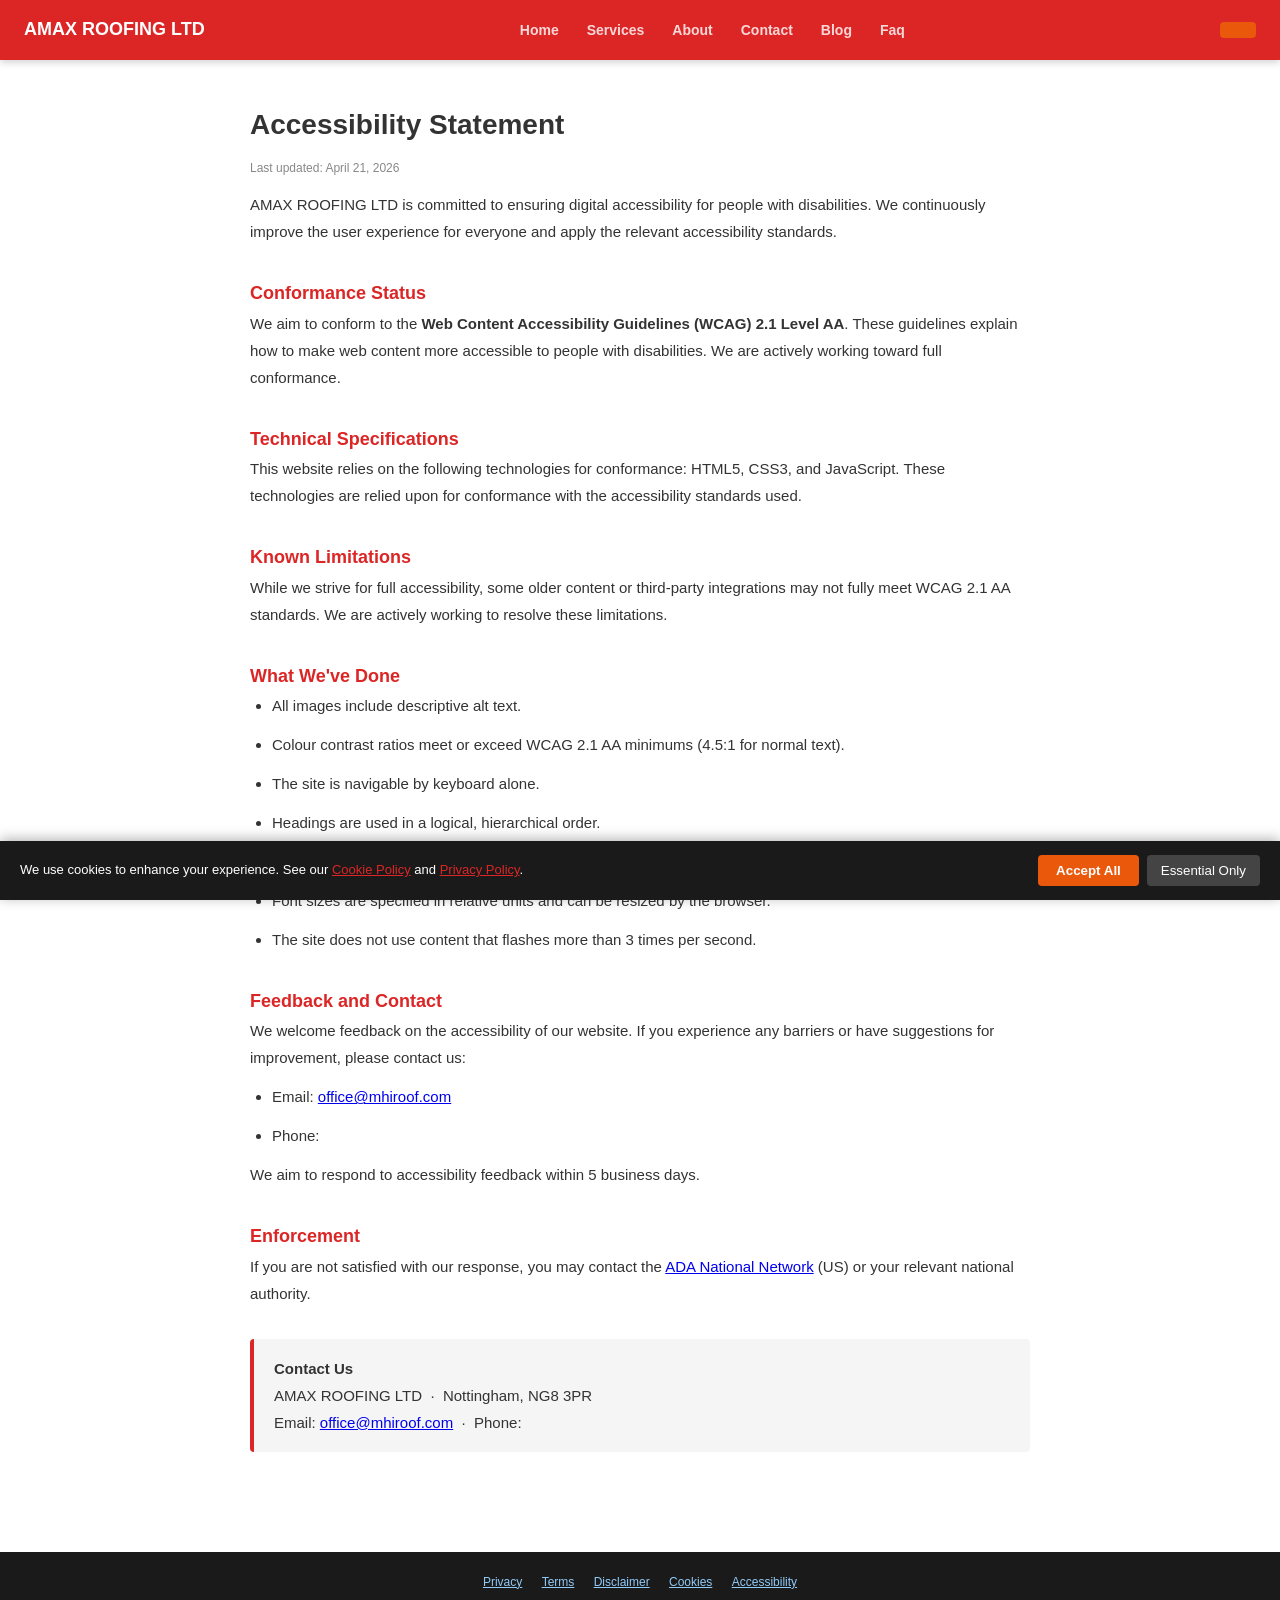
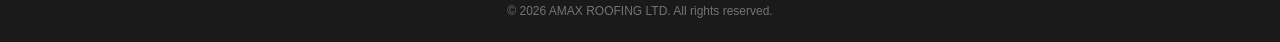
<file: accessibility.html>
<!DOCTYPE html>
<html lang="en">
<head>
<meta charset="UTF-8">
<meta name="viewport" content="width=device-width,initial-scale=1.0">
<title>Accessibility Statement | AMAX ROOFING LTD</title>
<meta name="description" content="Accessibility Statement for AMAX ROOFING LTD, Nottingham NG8 3PR. Last updated April 21, 2026.">
<meta name="robots" content="noindex,follow">
<link rel="canonical" href="/accessibility.html">
<link rel="stylesheet" href="style.css">
<script type="application/ld+json">{"@context": "https://schema.org", "@type": "WebPage", "name": "Accessibility Statement", "url": "/accessibility.html", "inLanguage": "en-US", "publisher": {"@type": "LocalBusiness", "name": "AMAX ROOFING LTD", "address": {"@type": "PostalAddress", "addressLocality": "Nottingham", "addressRegion": "NG8 3PR"}}}</script>
<meta http-equiv="X-Content-Type-Options" content="nosniff">
<meta http-equiv="X-Frame-Options" content="DENY">
<style>
  .legal-wrap{max-width:820px;margin:40px auto;padding:0 20px 60px;font-size:15px;line-height:1.8;color:#333;}
  .legal-wrap h1{font-size:28px;margin-bottom:8px;}
  .legal-wrap h2{font-size:18px;margin-top:32px;color:#dc2626;}
  .legal-wrap p,.legal-wrap li{margin-bottom:12px;}
  .legal-wrap ul{padding-left:22px;}
  .legal-updated{color:#888;font-size:12px;margin-bottom:32px;}
  .legal-contact{background:#f5f5f5;border-left:4px solid #dc2626;padding:16px 20px;border-radius:4px;margin-top:32px;}
</style>
</head>
<body>
<nav style="background:#dc2626;padding:14px 24px;display:flex;justify-content:space-between;align-items:center;position:sticky;top:0;z-index:100;box-shadow:0 2px 8px rgba(0,0,0,.2);">
  <a href="index.html" style="color:white;font-weight:900;font-size:18px;text-decoration:none;">AMAX ROOFING LTD</a>
  <div><a href="index.html" class="nav-link">Home</a><a href="services.html" class="nav-link">Services</a><a href="about.html" class="nav-link">About</a><a href="contact.html" class="nav-link">Contact</a><a href="blog.html" class="nav-link">Blog</a><a href="faq.html" class="nav-link">Faq</a></div>
  <a href="tel:" style="background:#ea580c;color:white;padding:8px 18px;border-radius:4px;text-decoration:none;font-weight:700;"></a>
</nav>
<div class="legal-wrap">

<h1>Accessibility Statement</h1>
<p class="legal-updated">Last updated: April 21, 2026</p>

<p>AMAX ROOFING LTD is committed to ensuring digital accessibility for people with disabilities. We continuously improve the user experience for everyone and apply the relevant accessibility standards.</p>

<h2>Conformance Status</h2>
<p>We aim to conform to the <strong>Web Content Accessibility Guidelines (WCAG) 2.1 Level AA</strong>. These guidelines explain how to make web content more accessible to people with disabilities. We are actively working toward full conformance.</p>

<h2>Technical Specifications</h2>
<p>This website relies on the following technologies for conformance: HTML5, CSS3, and JavaScript. These technologies are relied upon for conformance with the accessibility standards used.</p>

<h2>Known Limitations</h2>
<p>While we strive for full accessibility, some older content or third-party integrations may not fully meet WCAG 2.1 AA standards. We are actively working to resolve these limitations.</p>

<h2>What We've Done</h2>
<ul>
  <li>All images include descriptive alt text.</li>
  <li>Colour contrast ratios meet or exceed WCAG 2.1 AA minimums (4.5:1 for normal text).</li>
  <li>The site is navigable by keyboard alone.</li>
  <li>Headings are used in a logical, hierarchical order.</li>
  <li>Forms include descriptive labels and error messages.</li>
  <li>Font sizes are specified in relative units and can be resized by the browser.</li>
  <li>The site does not use content that flashes more than 3 times per second.</li>
</ul>

<h2>Feedback and Contact</h2>
<p>We welcome feedback on the accessibility of our website. If you experience any barriers or have suggestions for improvement, please contact us:</p>
<ul>
  <li>Email: <a href="mailto:office@mhiroof.com">office@mhiroof.com</a></li>
  <li>Phone: <a href="tel:"></a></li>
</ul>
<p>We aim to respond to accessibility feedback within 5 business days.</p>

<h2>Enforcement</h2>
<p>If you are not satisfied with our response, you may contact the <a href="https://www.ada.gov" target="_blank" rel="noopener">ADA National Network</a> (US) or your relevant national authority.</p>
<div class="legal-contact">
  <strong>Contact Us</strong><br>
  AMAX ROOFING LTD &nbsp;·&nbsp; Nottingham, NG8 3PR<br>
  Email: <a href="mailto:office@mhiroof.com">office@mhiroof.com</a> &nbsp;·&nbsp; Phone: <a href="tel:"></a>
</div>
</div>
<footer style="background:#1a1a1a;color:#ccc;padding:20px 24px;text-align:center;font-size:12px;">
  <div><a href="privacy-policy.html" style="color:#90CAF9;margin:0 8px;">Privacy</a>
  <a href="terms.html" style="color:#90CAF9;margin:0 8px;">Terms</a>
  <a href="disclaimer.html" style="color:#90CAF9;margin:0 8px;">Disclaimer</a>
  <a href="cookies.html" style="color:#90CAF9;margin:0 8px;">Cookies</a>
  <a href="accessibility.html" style="color:#90CAF9;margin:0 8px;">Accessibility</a>
  </div>
  <div style="margin-top:8px;opacity:.5;">&copy; 2026 AMAX ROOFING LTD. All rights reserved.</div>
</footer>
<script src="cookie-consent.js" defer></script>
</body></html>
</file>
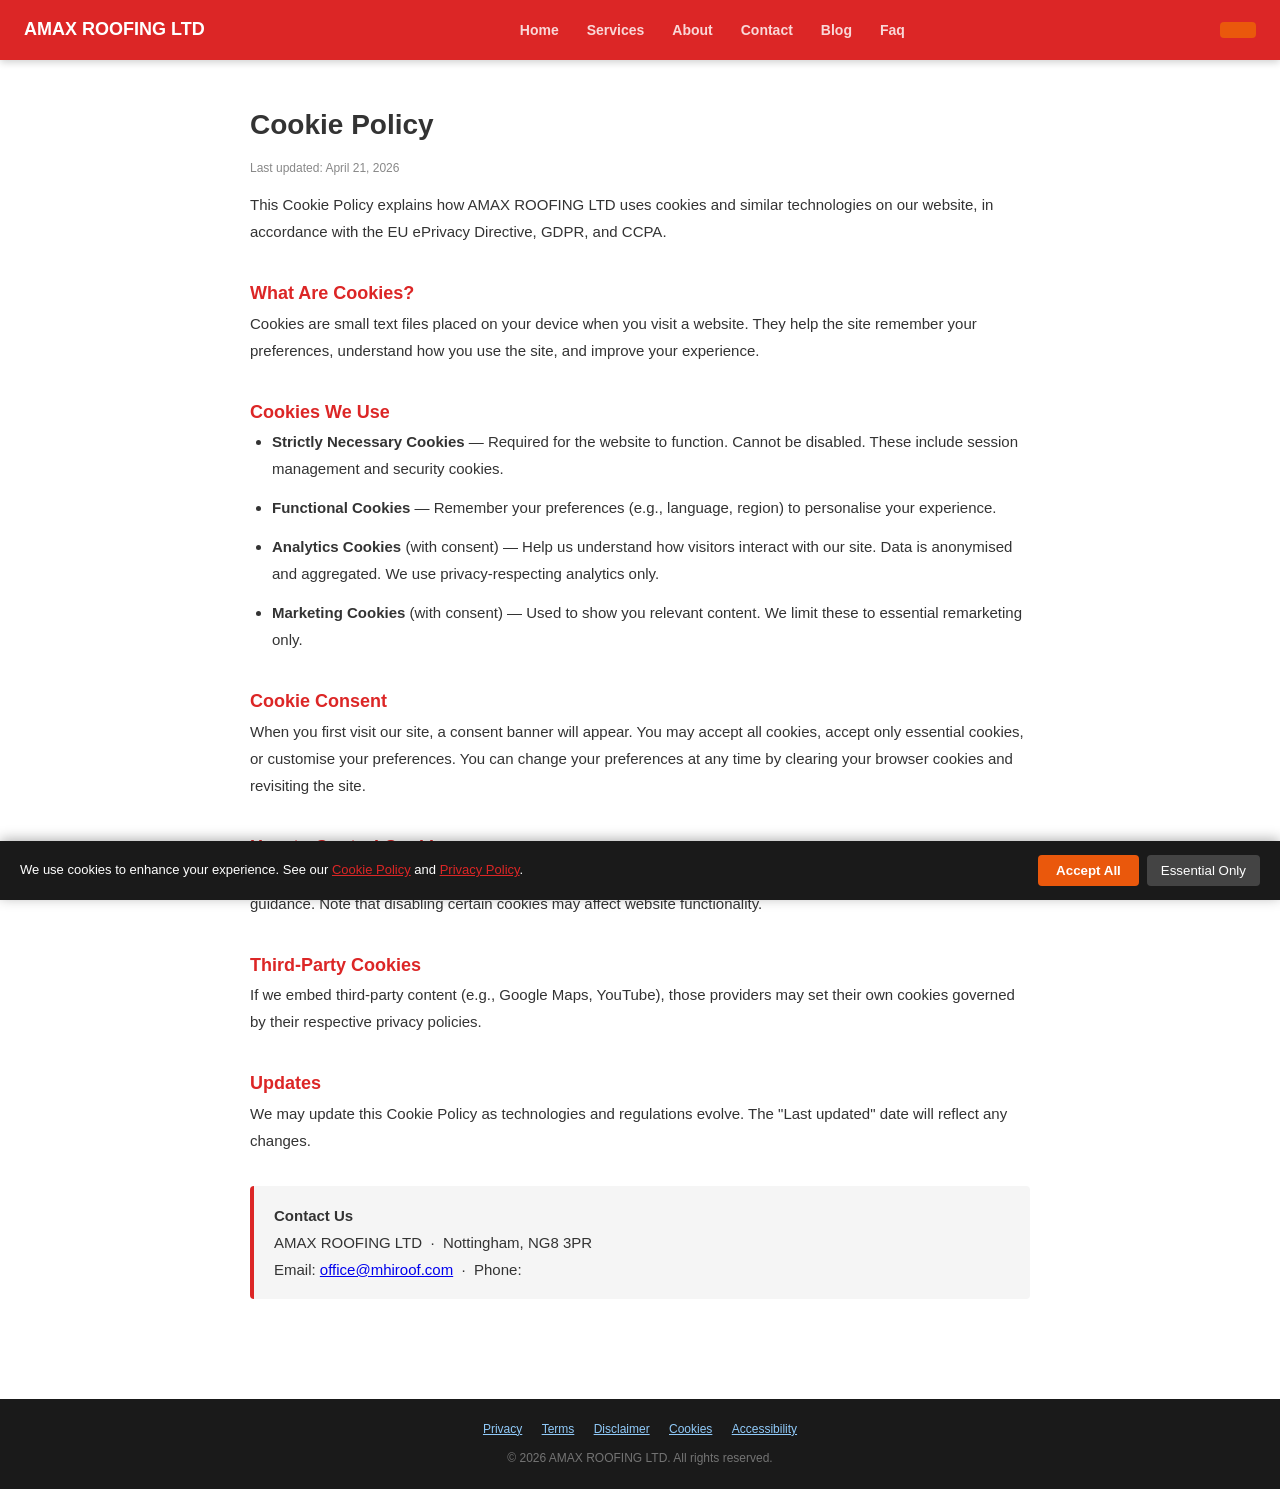
<file: cookies.html>
<!DOCTYPE html>
<html lang="en">
<head>
<meta charset="UTF-8">
<meta name="viewport" content="width=device-width,initial-scale=1.0">
<title>Cookie Policy | AMAX ROOFING LTD</title>
<meta name="description" content="Cookie Policy for AMAX ROOFING LTD, Nottingham NG8 3PR. Last updated April 21, 2026.">
<meta name="robots" content="noindex,follow">
<link rel="canonical" href="/cookies.html">
<link rel="stylesheet" href="style.css">
<script type="application/ld+json">{"@context": "https://schema.org", "@type": "WebPage", "name": "Cookie Policy", "url": "/cookies.html", "inLanguage": "en-US", "publisher": {"@type": "LocalBusiness", "name": "AMAX ROOFING LTD", "address": {"@type": "PostalAddress", "addressLocality": "Nottingham", "addressRegion": "NG8 3PR"}}}</script>
<meta http-equiv="X-Content-Type-Options" content="nosniff">
<meta http-equiv="X-Frame-Options" content="DENY">
<style>
  .legal-wrap{max-width:820px;margin:40px auto;padding:0 20px 60px;font-size:15px;line-height:1.8;color:#333;}
  .legal-wrap h1{font-size:28px;margin-bottom:8px;}
  .legal-wrap h2{font-size:18px;margin-top:32px;color:#dc2626;}
  .legal-wrap p,.legal-wrap li{margin-bottom:12px;}
  .legal-wrap ul{padding-left:22px;}
  .legal-updated{color:#888;font-size:12px;margin-bottom:32px;}
  .legal-contact{background:#f5f5f5;border-left:4px solid #dc2626;padding:16px 20px;border-radius:4px;margin-top:32px;}
</style>
</head>
<body>
<nav style="background:#dc2626;padding:14px 24px;display:flex;justify-content:space-between;align-items:center;position:sticky;top:0;z-index:100;box-shadow:0 2px 8px rgba(0,0,0,.2);">
  <a href="index.html" style="color:white;font-weight:900;font-size:18px;text-decoration:none;">AMAX ROOFING LTD</a>
  <div><a href="index.html" class="nav-link">Home</a><a href="services.html" class="nav-link">Services</a><a href="about.html" class="nav-link">About</a><a href="contact.html" class="nav-link">Contact</a><a href="blog.html" class="nav-link">Blog</a><a href="faq.html" class="nav-link">Faq</a></div>
  <a href="tel:" style="background:#ea580c;color:white;padding:8px 18px;border-radius:4px;text-decoration:none;font-weight:700;"></a>
</nav>
<div class="legal-wrap">

<h1>Cookie Policy</h1>
<p class="legal-updated">Last updated: April 21, 2026</p>

<p>This Cookie Policy explains how AMAX ROOFING LTD uses cookies and similar technologies on our website, in accordance with the EU ePrivacy Directive, GDPR, and CCPA.</p>

<h2>What Are Cookies?</h2>
<p>Cookies are small text files placed on your device when you visit a website. They help the site remember your preferences, understand how you use the site, and improve your experience.</p>

<h2>Cookies We Use</h2>
<ul>
  <li><strong>Strictly Necessary Cookies</strong> — Required for the website to function. Cannot be disabled. These include session management and security cookies.</li>
  <li><strong>Functional Cookies</strong> — Remember your preferences (e.g., language, region) to personalise your experience.</li>
  <li><strong>Analytics Cookies</strong> (with consent) — Help us understand how visitors interact with our site. Data is anonymised and aggregated. We use privacy-respecting analytics only.</li>
  <li><strong>Marketing Cookies</strong> (with consent) — Used to show you relevant content. We limit these to essential remarketing only.</li>
</ul>

<h2>Cookie Consent</h2>
<p>When you first visit our site, a consent banner will appear. You may accept all cookies, accept only essential cookies, or customise your preferences. You can change your preferences at any time by clearing your browser cookies and revisiting the site.</p>

<h2>How to Control Cookies</h2>
<p>Most browsers allow you to control cookies through their settings. Visit <a href="https://www.aboutcookies.org" target="_blank" rel="noopener">aboutcookies.org</a> for browser-specific guidance. Note that disabling certain cookies may affect website functionality.</p>

<h2>Third-Party Cookies</h2>
<p>If we embed third-party content (e.g., Google Maps, YouTube), those providers may set their own cookies governed by their respective privacy policies.</p>

<h2>Updates</h2>
<p>We may update this Cookie Policy as technologies and regulations evolve. The "Last updated" date will reflect any changes.</p>
<div class="legal-contact">
  <strong>Contact Us</strong><br>
  AMAX ROOFING LTD &nbsp;·&nbsp; Nottingham, NG8 3PR<br>
  Email: <a href="mailto:office@mhiroof.com">office@mhiroof.com</a> &nbsp;·&nbsp; Phone: <a href="tel:"></a>
</div>
</div>
<footer style="background:#1a1a1a;color:#ccc;padding:20px 24px;text-align:center;font-size:12px;">
  <div><a href="privacy-policy.html" style="color:#90CAF9;margin:0 8px;">Privacy</a>
  <a href="terms.html" style="color:#90CAF9;margin:0 8px;">Terms</a>
  <a href="disclaimer.html" style="color:#90CAF9;margin:0 8px;">Disclaimer</a>
  <a href="cookies.html" style="color:#90CAF9;margin:0 8px;">Cookies</a>
  <a href="accessibility.html" style="color:#90CAF9;margin:0 8px;">Accessibility</a>
  </div>
  <div style="margin-top:8px;opacity:.5;">&copy; 2026 AMAX ROOFING LTD. All rights reserved.</div>
</footer>
<script src="cookie-consent.js" defer></script>
</body></html>
</file>
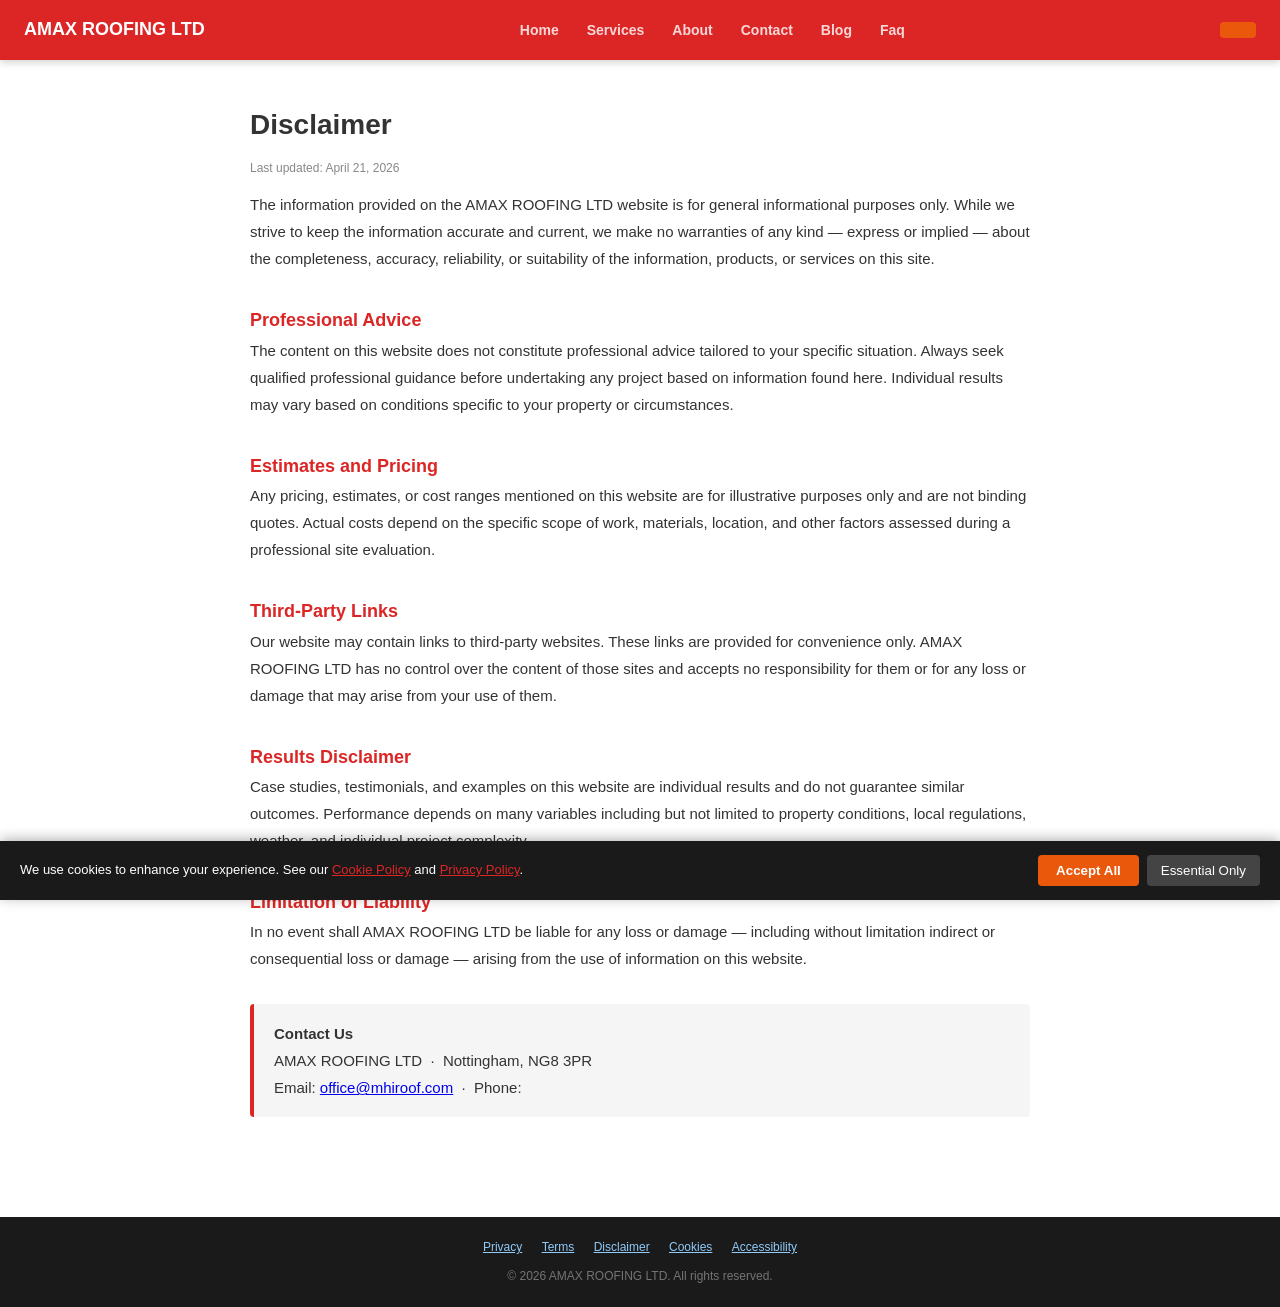
<file: disclaimer.html>
<!DOCTYPE html>
<html lang="en">
<head>
<meta charset="UTF-8">
<meta name="viewport" content="width=device-width,initial-scale=1.0">
<title>Disclaimer | AMAX ROOFING LTD</title>
<meta name="description" content="Disclaimer for AMAX ROOFING LTD, Nottingham NG8 3PR. Last updated April 21, 2026.">
<meta name="robots" content="noindex,follow">
<link rel="canonical" href="/disclaimer.html">
<link rel="stylesheet" href="style.css">
<script type="application/ld+json">{"@context": "https://schema.org", "@type": "WebPage", "name": "Disclaimer", "url": "/disclaimer.html", "inLanguage": "en-US", "publisher": {"@type": "LocalBusiness", "name": "AMAX ROOFING LTD", "address": {"@type": "PostalAddress", "addressLocality": "Nottingham", "addressRegion": "NG8 3PR"}}}</script>
<meta http-equiv="X-Content-Type-Options" content="nosniff">
<meta http-equiv="X-Frame-Options" content="DENY">
<style>
  .legal-wrap{max-width:820px;margin:40px auto;padding:0 20px 60px;font-size:15px;line-height:1.8;color:#333;}
  .legal-wrap h1{font-size:28px;margin-bottom:8px;}
  .legal-wrap h2{font-size:18px;margin-top:32px;color:#dc2626;}
  .legal-wrap p,.legal-wrap li{margin-bottom:12px;}
  .legal-wrap ul{padding-left:22px;}
  .legal-updated{color:#888;font-size:12px;margin-bottom:32px;}
  .legal-contact{background:#f5f5f5;border-left:4px solid #dc2626;padding:16px 20px;border-radius:4px;margin-top:32px;}
</style>
</head>
<body>
<nav style="background:#dc2626;padding:14px 24px;display:flex;justify-content:space-between;align-items:center;position:sticky;top:0;z-index:100;box-shadow:0 2px 8px rgba(0,0,0,.2);">
  <a href="index.html" style="color:white;font-weight:900;font-size:18px;text-decoration:none;">AMAX ROOFING LTD</a>
  <div><a href="index.html" class="nav-link">Home</a><a href="services.html" class="nav-link">Services</a><a href="about.html" class="nav-link">About</a><a href="contact.html" class="nav-link">Contact</a><a href="blog.html" class="nav-link">Blog</a><a href="faq.html" class="nav-link">Faq</a></div>
  <a href="tel:" style="background:#ea580c;color:white;padding:8px 18px;border-radius:4px;text-decoration:none;font-weight:700;"></a>
</nav>
<div class="legal-wrap">

<h1>Disclaimer</h1>
<p class="legal-updated">Last updated: April 21, 2026</p>

<p>The information provided on the AMAX ROOFING LTD website is for general informational purposes only. While we strive to keep the information accurate and current, we make no warranties of any kind — express or implied — about the completeness, accuracy, reliability, or suitability of the information, products, or services on this site.</p>

<h2>Professional Advice</h2>
<p>The content on this website does not constitute professional advice tailored to your specific situation. Always seek qualified professional guidance before undertaking any project based on information found here. Individual results may vary based on conditions specific to your property or circumstances.</p>

<h2>Estimates and Pricing</h2>
<p>Any pricing, estimates, or cost ranges mentioned on this website are for illustrative purposes only and are not binding quotes. Actual costs depend on the specific scope of work, materials, location, and other factors assessed during a professional site evaluation.</p>

<h2>Third-Party Links</h2>
<p>Our website may contain links to third-party websites. These links are provided for convenience only. AMAX ROOFING LTD has no control over the content of those sites and accepts no responsibility for them or for any loss or damage that may arise from your use of them.</p>

<h2>Results Disclaimer</h2>
<p>Case studies, testimonials, and examples on this website are individual results and do not guarantee similar outcomes. Performance depends on many variables including but not limited to property conditions, local regulations, weather, and individual project complexity.</p>

<h2>Limitation of Liability</h2>
<p>In no event shall AMAX ROOFING LTD be liable for any loss or damage — including without limitation indirect or consequential loss or damage — arising from the use of information on this website.</p>
<div class="legal-contact">
  <strong>Contact Us</strong><br>
  AMAX ROOFING LTD &nbsp;·&nbsp; Nottingham, NG8 3PR<br>
  Email: <a href="mailto:office@mhiroof.com">office@mhiroof.com</a> &nbsp;·&nbsp; Phone: <a href="tel:"></a>
</div>
</div>
<footer style="background:#1a1a1a;color:#ccc;padding:20px 24px;text-align:center;font-size:12px;">
  <div><a href="privacy-policy.html" style="color:#90CAF9;margin:0 8px;">Privacy</a>
  <a href="terms.html" style="color:#90CAF9;margin:0 8px;">Terms</a>
  <a href="disclaimer.html" style="color:#90CAF9;margin:0 8px;">Disclaimer</a>
  <a href="cookies.html" style="color:#90CAF9;margin:0 8px;">Cookies</a>
  <a href="accessibility.html" style="color:#90CAF9;margin:0 8px;">Accessibility</a>
  </div>
  <div style="margin-top:8px;opacity:.5;">&copy; 2026 AMAX ROOFING LTD. All rights reserved.</div>
</footer>
<script src="cookie-consent.js" defer></script>
</body></html>
</file>
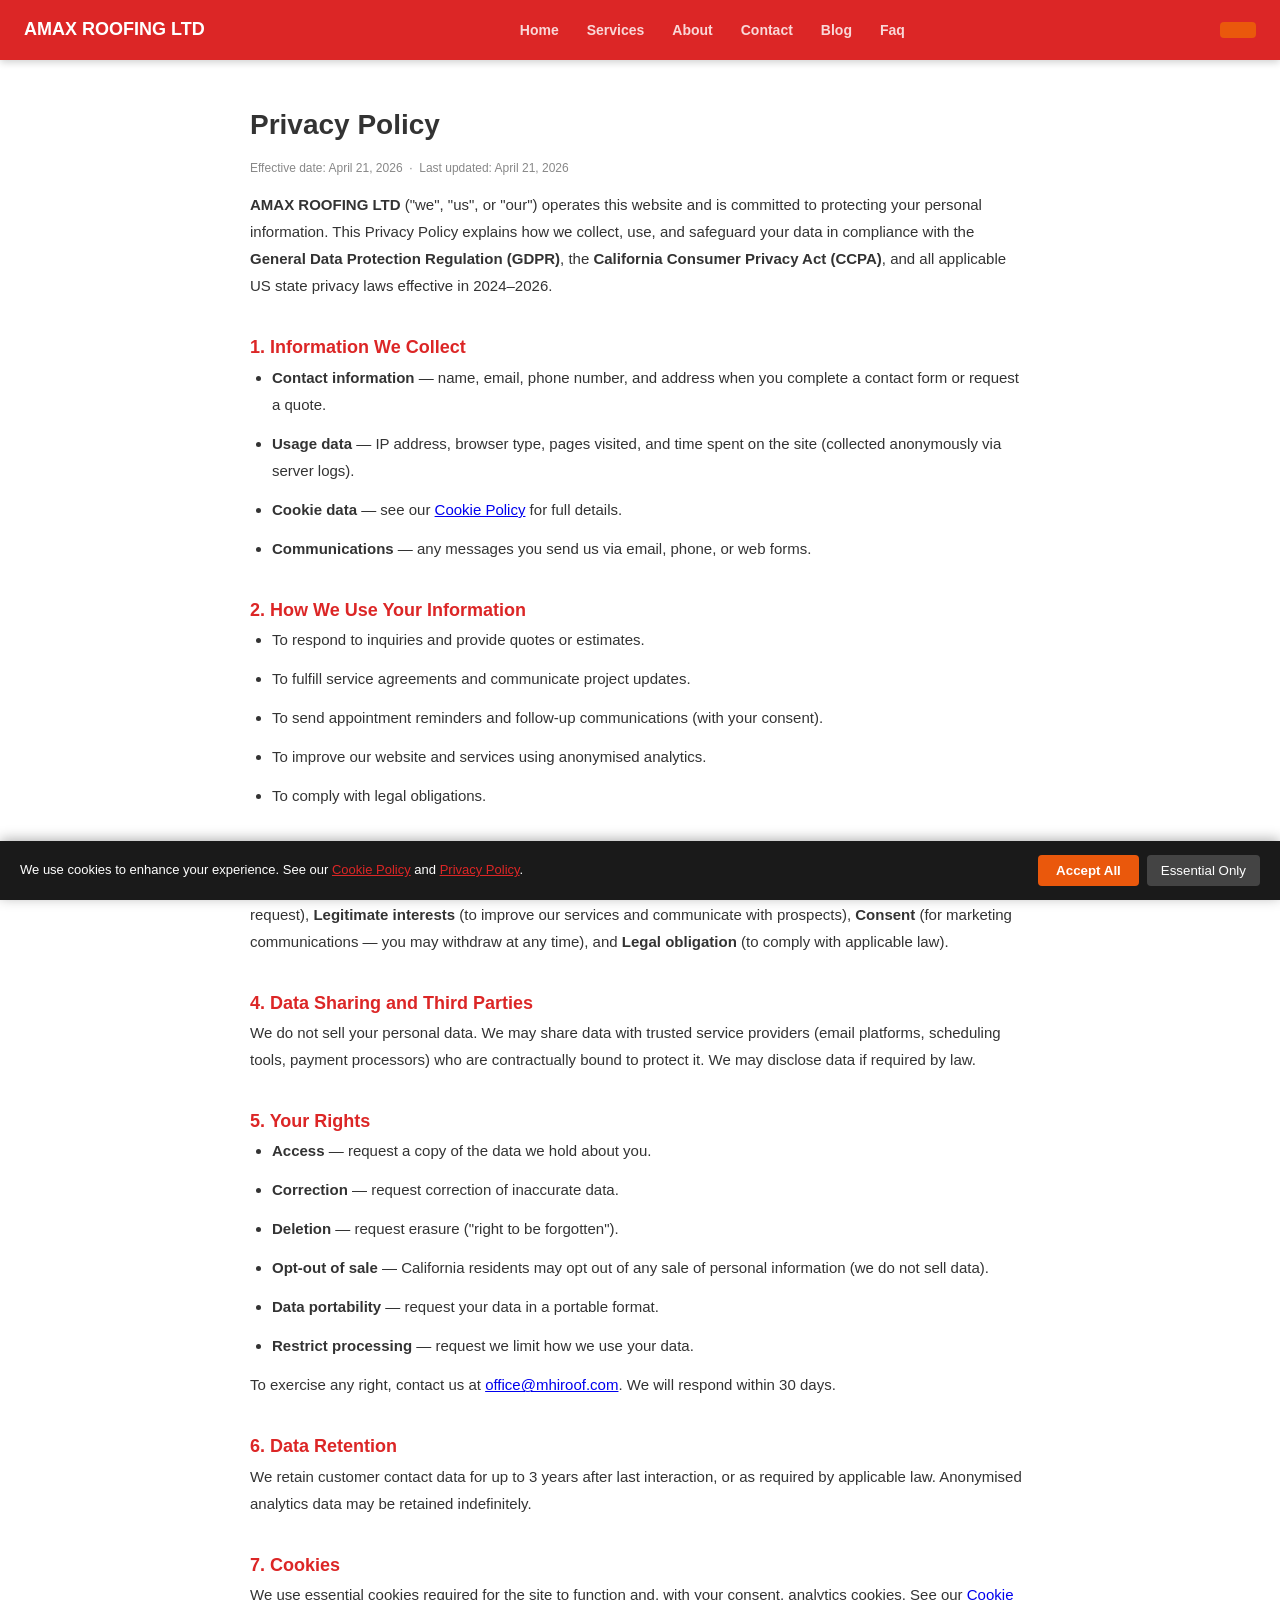
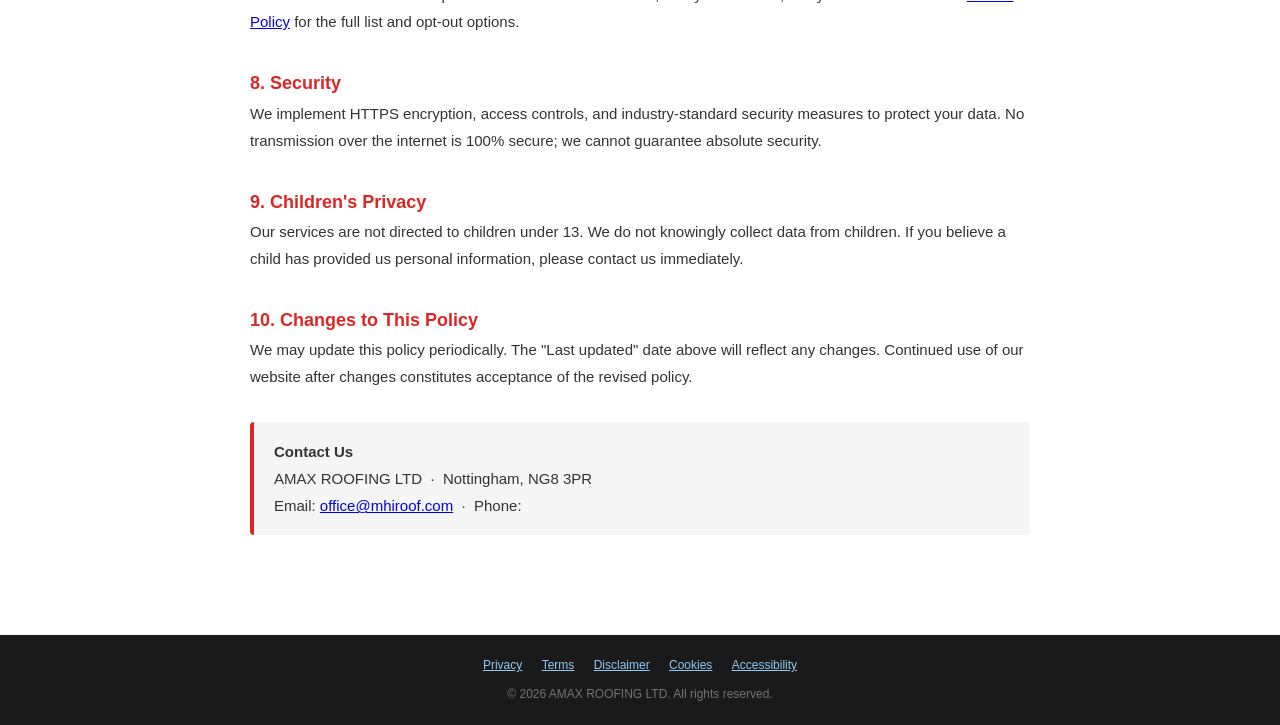
<file: privacy-policy.html>
<!DOCTYPE html>
<html lang="en">
<head>
<meta charset="UTF-8">
<meta name="viewport" content="width=device-width,initial-scale=1.0">
<title>Privacy Policy | AMAX ROOFING LTD</title>
<meta name="description" content="Privacy Policy for AMAX ROOFING LTD, Nottingham NG8 3PR. Last updated April 21, 2026.">
<meta name="robots" content="noindex,follow">
<link rel="canonical" href="/privacy-policy.html">
<link rel="stylesheet" href="style.css">
<script type="application/ld+json">{"@context": "https://schema.org", "@type": "WebPage", "name": "Privacy Policy", "url": "/privacy-policy.html", "inLanguage": "en-US", "publisher": {"@type": "LocalBusiness", "name": "AMAX ROOFING LTD", "address": {"@type": "PostalAddress", "addressLocality": "Nottingham", "addressRegion": "NG8 3PR"}}}</script>
<meta http-equiv="X-Content-Type-Options" content="nosniff">
<meta http-equiv="X-Frame-Options" content="DENY">
<style>
  .legal-wrap{max-width:820px;margin:40px auto;padding:0 20px 60px;font-size:15px;line-height:1.8;color:#333;}
  .legal-wrap h1{font-size:28px;margin-bottom:8px;}
  .legal-wrap h2{font-size:18px;margin-top:32px;color:#dc2626;}
  .legal-wrap p,.legal-wrap li{margin-bottom:12px;}
  .legal-wrap ul{padding-left:22px;}
  .legal-updated{color:#888;font-size:12px;margin-bottom:32px;}
  .legal-contact{background:#f5f5f5;border-left:4px solid #dc2626;padding:16px 20px;border-radius:4px;margin-top:32px;}
</style>
</head>
<body>
<nav style="background:#dc2626;padding:14px 24px;display:flex;justify-content:space-between;align-items:center;position:sticky;top:0;z-index:100;box-shadow:0 2px 8px rgba(0,0,0,.2);">
  <a href="index.html" style="color:white;font-weight:900;font-size:18px;text-decoration:none;">AMAX ROOFING LTD</a>
  <div><a href="index.html" class="nav-link">Home</a><a href="services.html" class="nav-link">Services</a><a href="about.html" class="nav-link">About</a><a href="contact.html" class="nav-link">Contact</a><a href="blog.html" class="nav-link">Blog</a><a href="faq.html" class="nav-link">Faq</a></div>
  <a href="tel:" style="background:#ea580c;color:white;padding:8px 18px;border-radius:4px;text-decoration:none;font-weight:700;"></a>
</nav>
<div class="legal-wrap">

<h1>Privacy Policy</h1>
<p class="legal-updated">Effective date: April 21, 2026 &nbsp;·&nbsp; Last updated: April 21, 2026</p>

<p><strong>AMAX ROOFING LTD</strong> ("we", "us", or "our") operates this website and is committed to protecting your personal information. This Privacy Policy explains how we collect, use, and safeguard your data in compliance with the <strong>General Data Protection Regulation (GDPR)</strong>, the <strong>California Consumer Privacy Act (CCPA)</strong>, and all applicable US state privacy laws effective in 2024–2026.</p>

<h2>1. Information We Collect</h2>
<ul>
  <li><strong>Contact information</strong> — name, email, phone number, and address when you complete a contact form or request a quote.</li>
  <li><strong>Usage data</strong> — IP address, browser type, pages visited, and time spent on the site (collected anonymously via server logs).</li>
  <li><strong>Cookie data</strong> — see our <a href="cookies.html">Cookie Policy</a> for full details.</li>
  <li><strong>Communications</strong> — any messages you send us via email, phone, or web forms.</li>
</ul>

<h2>2. How We Use Your Information</h2>
<ul>
  <li>To respond to inquiries and provide quotes or estimates.</li>
  <li>To fulfill service agreements and communicate project updates.</li>
  <li>To send appointment reminders and follow-up communications (with your consent).</li>
  <li>To improve our website and services using anonymised analytics.</li>
  <li>To comply with legal obligations.</li>
</ul>

<h2>3. Legal Basis for Processing (GDPR)</h2>
<p>We process your personal data under the following lawful bases: <strong>Contractual necessity</strong> (to provide services you request), <strong>Legitimate interests</strong> (to improve our services and communicate with prospects), <strong>Consent</strong> (for marketing communications — you may withdraw at any time), and <strong>Legal obligation</strong> (to comply with applicable law).</p>

<h2>4. Data Sharing and Third Parties</h2>
<p>We do not sell your personal data. We may share data with trusted service providers (email platforms, scheduling tools, payment processors) who are contractually bound to protect it. We may disclose data if required by law.</p>

<h2>5. Your Rights</h2>
<ul>
  <li><strong>Access</strong> — request a copy of the data we hold about you.</li>
  <li><strong>Correction</strong> — request correction of inaccurate data.</li>
  <li><strong>Deletion</strong> — request erasure ("right to be forgotten").</li>
  <li><strong>Opt-out of sale</strong> — California residents may opt out of any sale of personal information (we do not sell data).</li>
  <li><strong>Data portability</strong> — request your data in a portable format.</li>
  <li><strong>Restrict processing</strong> — request we limit how we use your data.</li>
</ul>
<p>To exercise any right, contact us at <a href="mailto:office@mhiroof.com">office@mhiroof.com</a>. We will respond within 30 days.</p>

<h2>6. Data Retention</h2>
<p>We retain customer contact data for up to 3 years after last interaction, or as required by applicable law. Anonymised analytics data may be retained indefinitely.</p>

<h2>7. Cookies</h2>
<p>We use essential cookies required for the site to function and, with your consent, analytics cookies. See our <a href="cookies.html">Cookie Policy</a> for the full list and opt-out options.</p>

<h2>8. Security</h2>
<p>We implement HTTPS encryption, access controls, and industry-standard security measures to protect your data. No transmission over the internet is 100% secure; we cannot guarantee absolute security.</p>

<h2>9. Children's Privacy</h2>
<p>Our services are not directed to children under 13. We do not knowingly collect data from children. If you believe a child has provided us personal information, please contact us immediately.</p>

<h2>10. Changes to This Policy</h2>
<p>We may update this policy periodically. The "Last updated" date above will reflect any changes. Continued use of our website after changes constitutes acceptance of the revised policy.</p>
<div class="legal-contact">
  <strong>Contact Us</strong><br>
  AMAX ROOFING LTD &nbsp;·&nbsp; Nottingham, NG8 3PR<br>
  Email: <a href="mailto:office@mhiroof.com">office@mhiroof.com</a> &nbsp;·&nbsp; Phone: <a href="tel:"></a>
</div>
</div>
<footer style="background:#1a1a1a;color:#ccc;padding:20px 24px;text-align:center;font-size:12px;">
  <div><a href="privacy-policy.html" style="color:#90CAF9;margin:0 8px;">Privacy</a>
  <a href="terms.html" style="color:#90CAF9;margin:0 8px;">Terms</a>
  <a href="disclaimer.html" style="color:#90CAF9;margin:0 8px;">Disclaimer</a>
  <a href="cookies.html" style="color:#90CAF9;margin:0 8px;">Cookies</a>
  <a href="accessibility.html" style="color:#90CAF9;margin:0 8px;">Accessibility</a>
  </div>
  <div style="margin-top:8px;opacity:.5;">&copy; 2026 AMAX ROOFING LTD. All rights reserved.</div>
</footer>
<script src="cookie-consent.js" defer></script>
</body></html>
</file>
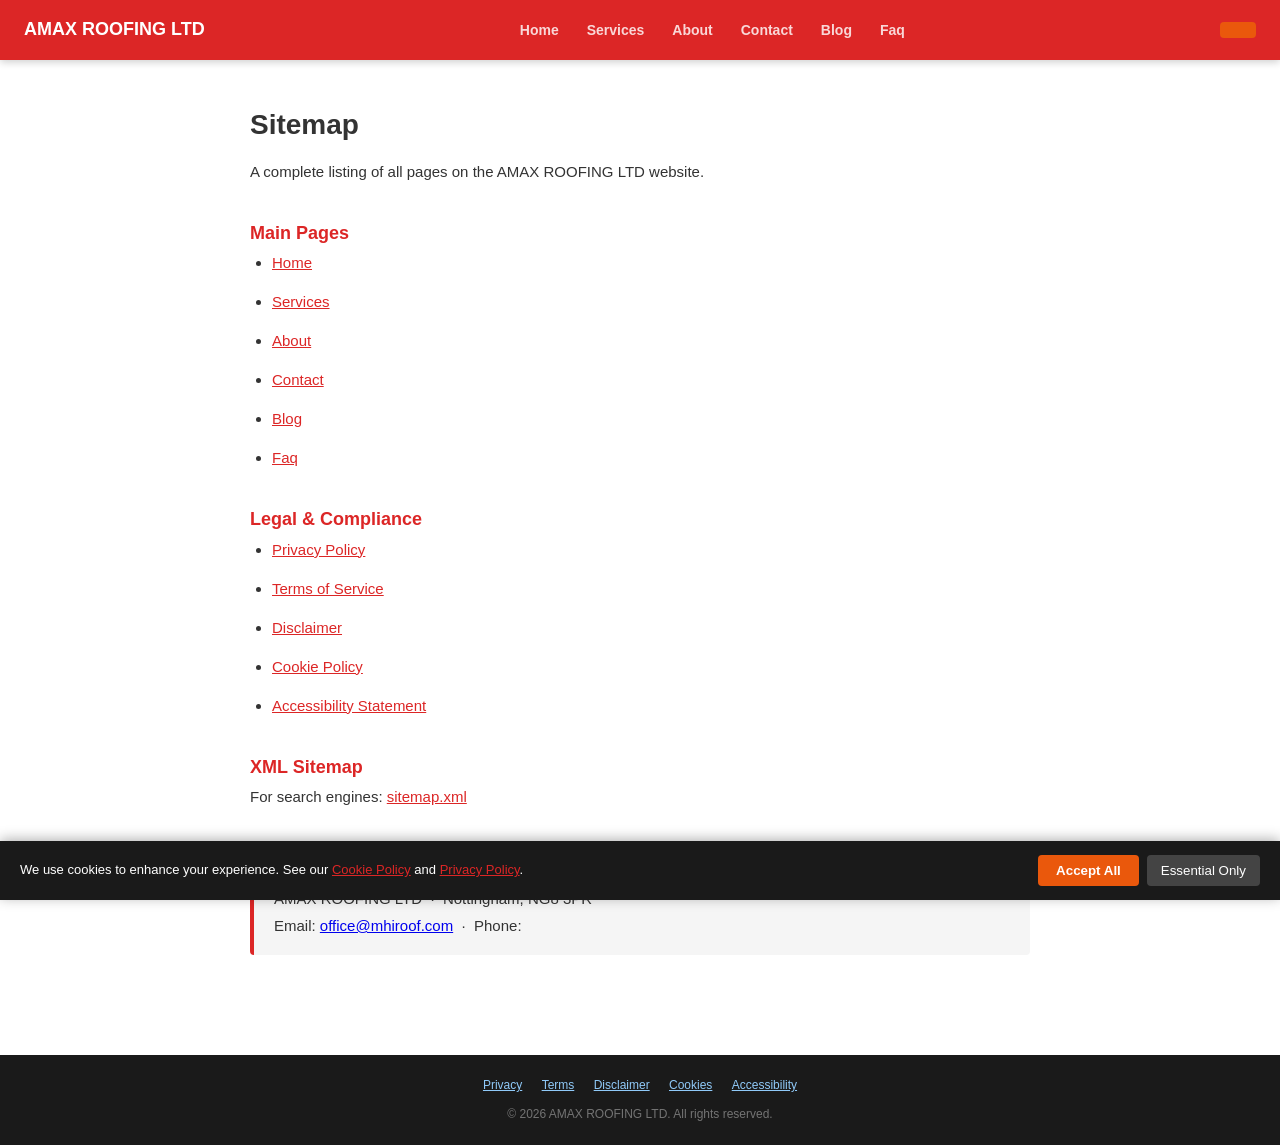
<file: sitemap-page.html>
<!DOCTYPE html>
<html lang="en">
<head>
<meta charset="UTF-8">
<meta name="viewport" content="width=device-width,initial-scale=1.0">
<title>Sitemap | AMAX ROOFING LTD</title>
<meta name="description" content="Sitemap for AMAX ROOFING LTD, Nottingham NG8 3PR. Last updated April 21, 2026.">
<meta name="robots" content="noindex,follow">
<link rel="canonical" href="/sitemap-page.html">
<link rel="stylesheet" href="style.css">
<script type="application/ld+json">{"@context": "https://schema.org", "@type": "WebPage", "name": "Sitemap", "url": "/sitemap-page.html", "inLanguage": "en-US", "publisher": {"@type": "LocalBusiness", "name": "AMAX ROOFING LTD", "address": {"@type": "PostalAddress", "addressLocality": "Nottingham", "addressRegion": "NG8 3PR"}}}</script>
<meta http-equiv="X-Content-Type-Options" content="nosniff">
<meta http-equiv="X-Frame-Options" content="DENY">
<style>
  .legal-wrap{max-width:820px;margin:40px auto;padding:0 20px 60px;font-size:15px;line-height:1.8;color:#333;}
  .legal-wrap h1{font-size:28px;margin-bottom:8px;}
  .legal-wrap h2{font-size:18px;margin-top:32px;color:#dc2626;}
  .legal-wrap p,.legal-wrap li{margin-bottom:12px;}
  .legal-wrap ul{padding-left:22px;}
  .legal-updated{color:#888;font-size:12px;margin-bottom:32px;}
  .legal-contact{background:#f5f5f5;border-left:4px solid #dc2626;padding:16px 20px;border-radius:4px;margin-top:32px;}
</style>
</head>
<body>
<nav style="background:#dc2626;padding:14px 24px;display:flex;justify-content:space-between;align-items:center;position:sticky;top:0;z-index:100;box-shadow:0 2px 8px rgba(0,0,0,.2);">
  <a href="index.html" style="color:white;font-weight:900;font-size:18px;text-decoration:none;">AMAX ROOFING LTD</a>
  <div><a href="index.html" class="nav-link">Home</a><a href="services.html" class="nav-link">Services</a><a href="about.html" class="nav-link">About</a><a href="contact.html" class="nav-link">Contact</a><a href="blog.html" class="nav-link">Blog</a><a href="faq.html" class="nav-link">Faq</a></div>
  <a href="tel:" style="background:#ea580c;color:white;padding:8px 18px;border-radius:4px;text-decoration:none;font-weight:700;"></a>
</nav>
<div class="legal-wrap">

<h1>Sitemap</h1>
<p>A complete listing of all pages on the AMAX ROOFING LTD website.</p>

<h2>Main Pages</h2>
<ul>
  <li><a href="index.html" style="color:#dc2626;">Home</a></li>
  <li><a href="services.html" style="color:#dc2626;">Services</a></li>
  <li><a href="about.html" style="color:#dc2626;">About</a></li>
  <li><a href="contact.html" style="color:#dc2626;">Contact</a></li>
  <li><a href="blog.html" style="color:#dc2626;">Blog</a></li>
  <li><a href="faq.html" style="color:#dc2626;">Faq</a></li>
</ul>

<h2>Legal &amp; Compliance</h2>
<ul>
  <li><a href="privacy-policy.html" style="color:#dc2626;">Privacy Policy</a></li>
  <li><a href="terms.html"          style="color:#dc2626;">Terms of Service</a></li>
  <li><a href="disclaimer.html"     style="color:#dc2626;">Disclaimer</a></li>
  <li><a href="cookies.html"        style="color:#dc2626;">Cookie Policy</a></li>
  <li><a href="accessibility.html"  style="color:#dc2626;">Accessibility Statement</a></li>
</ul>

<h2>XML Sitemap</h2>
<p>For search engines: <a href="sitemap.xml" style="color:#dc2626;">sitemap.xml</a></p>

<div class="legal-contact">
  <strong>Contact Us</strong><br>
  AMAX ROOFING LTD &nbsp;·&nbsp; Nottingham, NG8 3PR<br>
  Email: <a href="mailto:office@mhiroof.com">office@mhiroof.com</a> &nbsp;·&nbsp; Phone: <a href="tel:"></a>
</div>
</div>
<footer style="background:#1a1a1a;color:#ccc;padding:20px 24px;text-align:center;font-size:12px;">
  <div><a href="privacy-policy.html" style="color:#90CAF9;margin:0 8px;">Privacy</a>
  <a href="terms.html" style="color:#90CAF9;margin:0 8px;">Terms</a>
  <a href="disclaimer.html" style="color:#90CAF9;margin:0 8px;">Disclaimer</a>
  <a href="cookies.html" style="color:#90CAF9;margin:0 8px;">Cookies</a>
  <a href="accessibility.html" style="color:#90CAF9;margin:0 8px;">Accessibility</a>
  </div>
  <div style="margin-top:8px;opacity:.5;">&copy; 2026 AMAX ROOFING LTD. All rights reserved.</div>
</footer>
<script src="cookie-consent.js" defer></script>
</body></html>
</file>
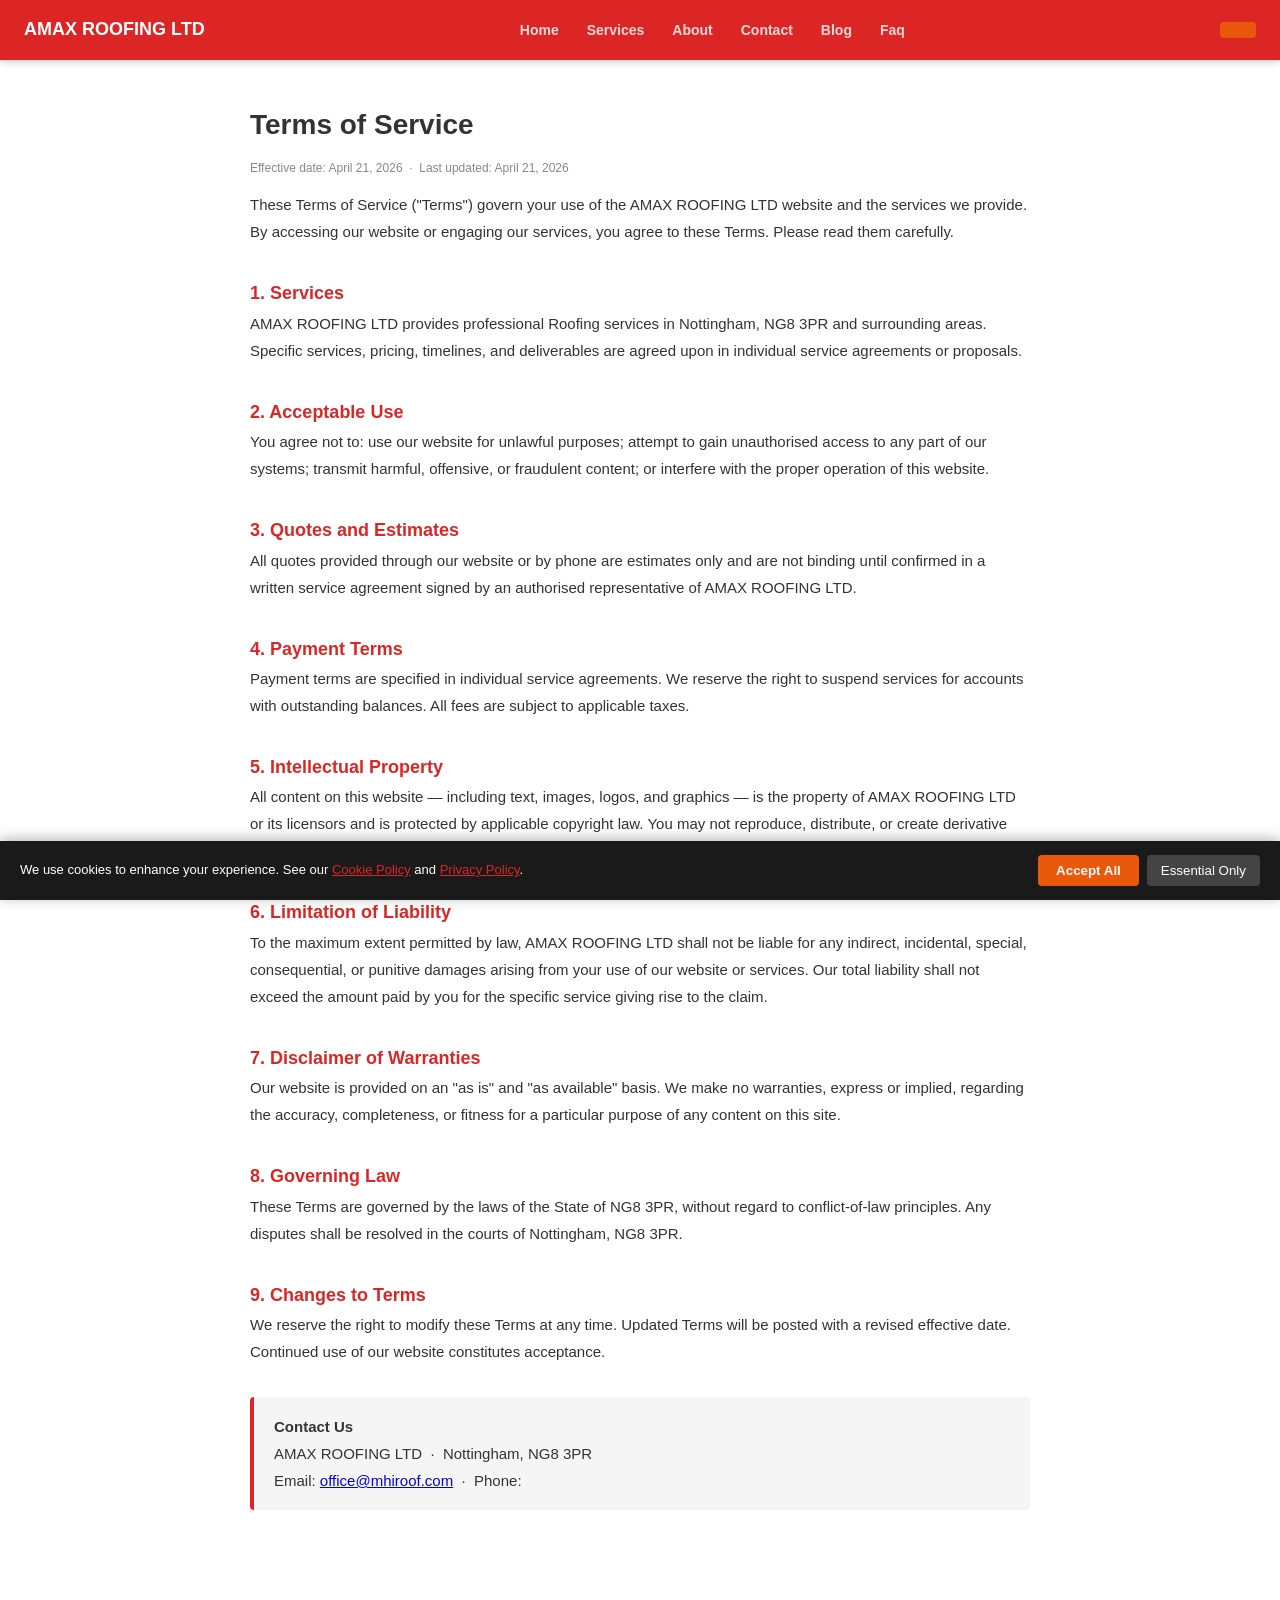
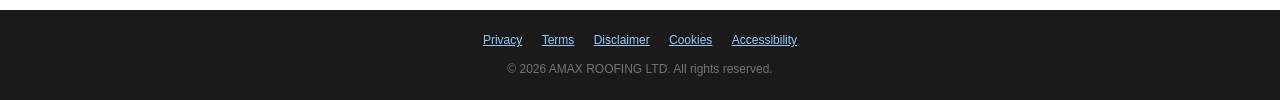
<file: terms.html>
<!DOCTYPE html>
<html lang="en">
<head>
<meta charset="UTF-8">
<meta name="viewport" content="width=device-width,initial-scale=1.0">
<title>Terms of Service | AMAX ROOFING LTD</title>
<meta name="description" content="Terms of Service for AMAX ROOFING LTD, Nottingham NG8 3PR. Last updated April 21, 2026.">
<meta name="robots" content="noindex,follow">
<link rel="canonical" href="/terms.html">
<link rel="stylesheet" href="style.css">
<script type="application/ld+json">{"@context": "https://schema.org", "@type": "WebPage", "name": "Terms of Service", "url": "/terms.html", "inLanguage": "en-US", "publisher": {"@type": "LocalBusiness", "name": "AMAX ROOFING LTD", "address": {"@type": "PostalAddress", "addressLocality": "Nottingham", "addressRegion": "NG8 3PR"}}}</script>
<meta http-equiv="X-Content-Type-Options" content="nosniff">
<meta http-equiv="X-Frame-Options" content="DENY">
<style>
  .legal-wrap{max-width:820px;margin:40px auto;padding:0 20px 60px;font-size:15px;line-height:1.8;color:#333;}
  .legal-wrap h1{font-size:28px;margin-bottom:8px;}
  .legal-wrap h2{font-size:18px;margin-top:32px;color:#dc2626;}
  .legal-wrap p,.legal-wrap li{margin-bottom:12px;}
  .legal-wrap ul{padding-left:22px;}
  .legal-updated{color:#888;font-size:12px;margin-bottom:32px;}
  .legal-contact{background:#f5f5f5;border-left:4px solid #dc2626;padding:16px 20px;border-radius:4px;margin-top:32px;}
</style>
</head>
<body>
<nav style="background:#dc2626;padding:14px 24px;display:flex;justify-content:space-between;align-items:center;position:sticky;top:0;z-index:100;box-shadow:0 2px 8px rgba(0,0,0,.2);">
  <a href="index.html" style="color:white;font-weight:900;font-size:18px;text-decoration:none;">AMAX ROOFING LTD</a>
  <div><a href="index.html" class="nav-link">Home</a><a href="services.html" class="nav-link">Services</a><a href="about.html" class="nav-link">About</a><a href="contact.html" class="nav-link">Contact</a><a href="blog.html" class="nav-link">Blog</a><a href="faq.html" class="nav-link">Faq</a></div>
  <a href="tel:" style="background:#ea580c;color:white;padding:8px 18px;border-radius:4px;text-decoration:none;font-weight:700;"></a>
</nav>
<div class="legal-wrap">

<h1>Terms of Service</h1>
<p class="legal-updated">Effective date: April 21, 2026 &nbsp;·&nbsp; Last updated: April 21, 2026</p>

<p>These Terms of Service ("Terms") govern your use of the AMAX ROOFING LTD website and the services we provide. By accessing our website or engaging our services, you agree to these Terms. Please read them carefully.</p>

<h2>1. Services</h2>
<p>AMAX ROOFING LTD provides professional Roofing services in Nottingham, NG8 3PR and surrounding areas. Specific services, pricing, timelines, and deliverables are agreed upon in individual service agreements or proposals.</p>

<h2>2. Acceptable Use</h2>
<p>You agree not to: use our website for unlawful purposes; attempt to gain unauthorised access to any part of our systems; transmit harmful, offensive, or fraudulent content; or interfere with the proper operation of this website.</p>

<h2>3. Quotes and Estimates</h2>
<p>All quotes provided through our website or by phone are estimates only and are not binding until confirmed in a written service agreement signed by an authorised representative of AMAX ROOFING LTD.</p>

<h2>4. Payment Terms</h2>
<p>Payment terms are specified in individual service agreements. We reserve the right to suspend services for accounts with outstanding balances. All fees are subject to applicable taxes.</p>

<h2>5. Intellectual Property</h2>
<p>All content on this website — including text, images, logos, and graphics — is the property of AMAX ROOFING LTD or its licensors and is protected by applicable copyright law. You may not reproduce, distribute, or create derivative works without express written permission.</p>

<h2>6. Limitation of Liability</h2>
<p>To the maximum extent permitted by law, AMAX ROOFING LTD shall not be liable for any indirect, incidental, special, consequential, or punitive damages arising from your use of our website or services. Our total liability shall not exceed the amount paid by you for the specific service giving rise to the claim.</p>

<h2>7. Disclaimer of Warranties</h2>
<p>Our website is provided on an "as is" and "as available" basis. We make no warranties, express or implied, regarding the accuracy, completeness, or fitness for a particular purpose of any content on this site.</p>

<h2>8. Governing Law</h2>
<p>These Terms are governed by the laws of the State of NG8 3PR, without regard to conflict-of-law principles. Any disputes shall be resolved in the courts of Nottingham, NG8 3PR.</p>

<h2>9. Changes to Terms</h2>
<p>We reserve the right to modify these Terms at any time. Updated Terms will be posted with a revised effective date. Continued use of our website constitutes acceptance.</p>
<div class="legal-contact">
  <strong>Contact Us</strong><br>
  AMAX ROOFING LTD &nbsp;·&nbsp; Nottingham, NG8 3PR<br>
  Email: <a href="mailto:office@mhiroof.com">office@mhiroof.com</a> &nbsp;·&nbsp; Phone: <a href="tel:"></a>
</div>
</div>
<footer style="background:#1a1a1a;color:#ccc;padding:20px 24px;text-align:center;font-size:12px;">
  <div><a href="privacy-policy.html" style="color:#90CAF9;margin:0 8px;">Privacy</a>
  <a href="terms.html" style="color:#90CAF9;margin:0 8px;">Terms</a>
  <a href="disclaimer.html" style="color:#90CAF9;margin:0 8px;">Disclaimer</a>
  <a href="cookies.html" style="color:#90CAF9;margin:0 8px;">Cookies</a>
  <a href="accessibility.html" style="color:#90CAF9;margin:0 8px;">Accessibility</a>
  </div>
  <div style="margin-top:8px;opacity:.5;">&copy; 2026 AMAX ROOFING LTD. All rights reserved.</div>
</footer>
<script src="cookie-consent.js" defer></script>
</body></html>
</file>
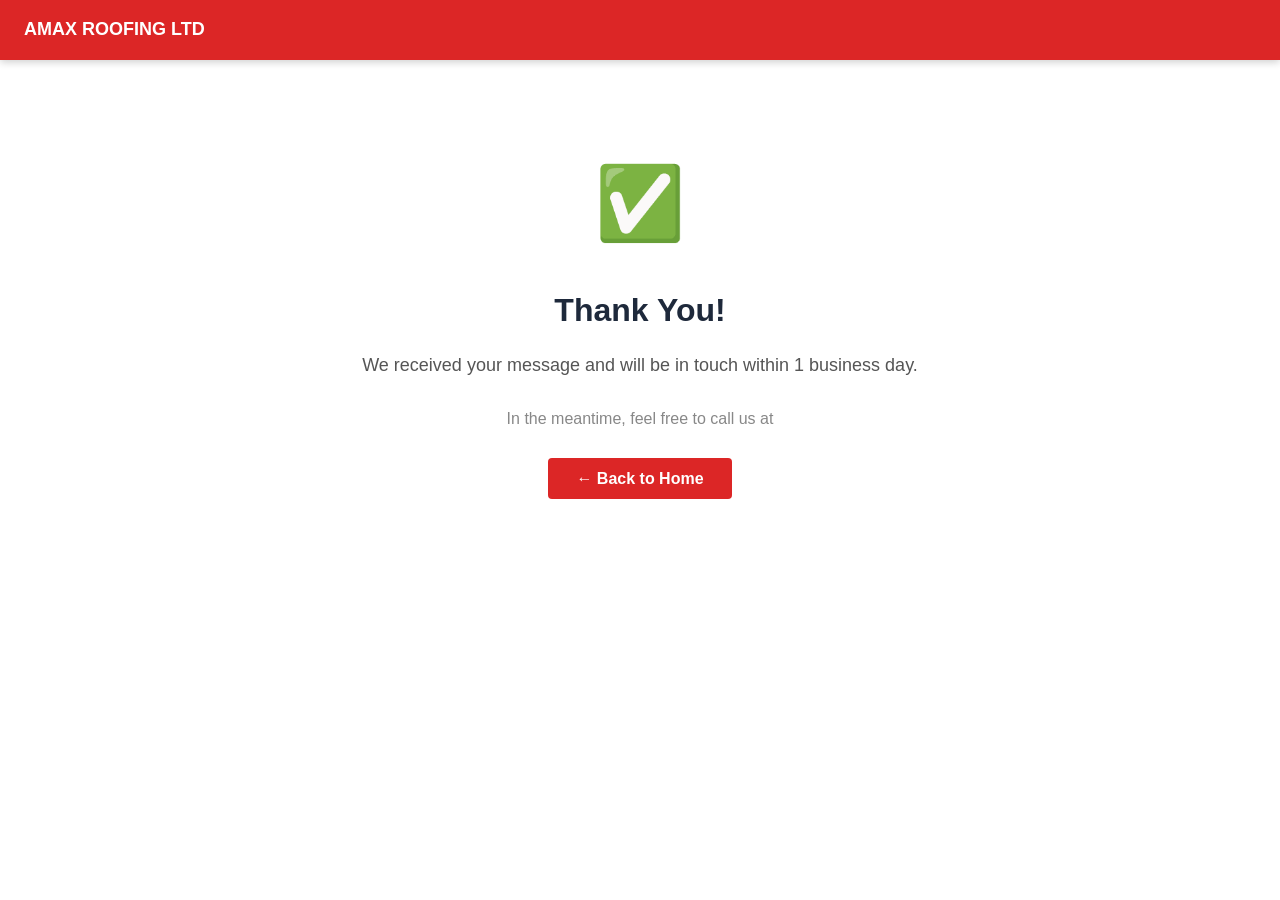
<file: thank-you.html>
<!DOCTYPE html>
<html lang="en">
<head>
<meta charset="UTF-8">
<meta name="viewport" content="width=device-width,initial-scale=1.0">
<title>Thank You | AMAX ROOFING LTD</title>
<meta name="robots" content="noindex,follow">
<link rel="stylesheet" href="style.css">
<script>
  // Fire conversion event if GTM / GA is present
  window.addEventListener('load', function() {
    if (typeof gtag === 'function') gtag('event','conversion',{'send_to':'AW-CONVERSION_ID'});
    if (typeof fbq === 'function') fbq('track','Lead');
  });
</script>
</head>
<body>
<nav style="background:#dc2626;padding:14px 24px;display:flex;justify-content:space-between;align-items:center;position:sticky;top:0;z-index:100;box-shadow:0 2px 8px rgba(0,0,0,.2);">
  <a href="index.html" style="color:white;font-weight:900;font-size:18px;text-decoration:none;">AMAX ROOFING LTD</a>
</nav>
<div style="text-align:center;padding:80px 20px;max-width:600px;margin:auto;">
  <div style="font-size:72px;margin-bottom:16px;">✅</div>
  <h1 style="font-size:32px;margin-bottom:12px;">Thank You!</h1>
  <p style="font-size:18px;color:#555;margin-bottom:24px;">We received your message and will be in touch within 1 business day.</p>
  <p style="color:#888;margin-bottom:32px;">In the meantime, feel free to call us at <a href="tel:" style="color:#dc2626;font-weight:700;"></a></p>
  <a href="index.html" class="hp-btn" style="background:#dc2626;color:white;padding:12px 28px;border-radius:4px;text-decoration:none;font-weight:700;">← Back to Home</a>
</div>
</body></html>
</file>
<file: style.css>
/* ═══ Premium Site CSS — Hidden Location Gaps AI Agent by AI Evolution Services ═══ */
*,*::before,*::after{box-sizing:border-box;margin:0;padding:0;}

body{
  font-family:'Lato', sans-serif;
  color:#1e293b;
  background:#ffffff;
  line-height:1.75;
  -webkit-font-smoothing:antialiased;
}

/* ── NAV ── */
.site-nav{
  position:fixed;top:0;left:0;right:0;z-index:1000;
  display:flex;align-items:center;gap:0;
  padding:0 32px;height:70px;
  background:rgba(7,7,0,0.92);
  backdrop-filter:blur(18px);-webkit-backdrop-filter:blur(18px);
  border-bottom:1px solid rgba(212,175,55,0.35);
  transition:background .3s,box-shadow .3s;
}
.site-nav.nav-scrolled{
  background:rgba(0,0,0,0.92);
  box-shadow:0 4px 32px rgba(0,0,0,0.4);
}
.nav-brand{
  font-family:'Playfair Display', Georgia, serif;font-size:1.25rem;font-weight:900;
  color:#fff;text-decoration:none;white-space:nowrap;
  letter-spacing:-0.03em;
}
.nav-links{
  display:flex;gap:4px;margin-left:auto;
}
.nav-link{
  color:rgba(255,255,255,0.82);text-decoration:none;
  font-weight:600;font-size:0.875rem;
  padding:7px 14px;border-radius:8px;
  transition:background .18s,color .18s;
}
.nav-link:hover{color:#fff;background:rgba(255,255,255,0.1);}
.nav-cta{
  margin-left:16px;padding:9px 20px;
  background:#dc2626;color:#fff;
  border-radius:10px;font-weight:700;font-size:0.875rem;
  text-decoration:none;white-space:nowrap;
  transition:opacity .18s,transform .18s;
  box-shadow:0 4px 16px rgba(79,70,229,0.35);
}
.nav-cta:hover{opacity:.88;transform:translateY(-1px);}
.nav-hamburger{
  display:none;flex-direction:column;gap:5px;cursor:pointer;
  background:none;border:none;padding:6px;margin-left:12px;
}
.nav-hamburger span{
  display:block;width:22px;height:2px;
  background:rgba(255,255,255,0.85);border-radius:2px;
  transition:transform .25s;
}

/* ── HERO ── */
.site-hero{
  position:relative;min-height:100vh;
  display:flex;align-items:center;justify-content:center;
  text-align:center;color:#fff;overflow:hidden;
  padding:100px 24px 60px;
}
.hero-blob{
  position:absolute;border-radius:50%;
  filter:blur(90px);pointer-events:none;
  animation:blobFloat 10s ease-in-out infinite alternate;
}
.hero-blob.b1{width:55vw;height:55vw;top:-10%;left:-15%;animation-delay:0s;}
.hero-blob.b2{width:45vw;height:45vw;bottom:-5%;right:-10%;animation-delay:-5s;}
@keyframes blobFloat{from{transform:translate(0,0) scale(1);}to{transform:translate(4%,6%) scale(1.08);}}
.hero-inner{
  position:relative;z-index:2;max-width:860px;width:100%;
}
.hero-eyebrow{
  display:inline-block;
  font-size:0.78rem;font-weight:700;letter-spacing:0.14em;text-transform:uppercase;
  color:rgba(255,255,255,0.65);
  background:rgba(255,255,255,0.08);
  border:1px solid rgba(255,255,255,0.14);
  border-radius:100px;padding:5px 16px;margin-bottom:24px;
}
.hero-h1{
  font-family:'Playfair Display', Georgia, serif;
  font-size:clamp(2.4rem,6vw,4.5rem);
  font-weight:900;line-height:1.08;
  letter-spacing:-0.04em;margin-bottom:20px;
}
.hero-sub{
  font-size:clamp(1rem,2vw,1.25rem);
  opacity:.82;max-width:600px;margin:0 auto 36px;line-height:1.6;
}
.hero-actions{display:flex;gap:16px;justify-content:center;flex-wrap:wrap;margin-bottom:56px;}
.btn-hero-primary{
  display:inline-flex;align-items:center;gap:8px;
  padding:15px 36px;border-radius:12px;
  font-weight:700;font-size:1rem;text-decoration:none;color:#fff;
  box-shadow:0 8px 28px rgba(0,0,0,0.35);
  transition:transform .18s,box-shadow .18s;
}
.btn-hero-primary:hover{transform:translateY(-2px);box-shadow:0 14px 36px rgba(0,0,0,0.45);}
.btn-hero-ghost{
  display:inline-flex;align-items:center;gap:8px;
  padding:15px 28px;border-radius:12px;
  font-weight:600;font-size:1rem;text-decoration:none;
  color:#fff;
  background:rgba(255,255,255,0.1);
  border:1.5px solid rgba(255,255,255,0.25);
  backdrop-filter:blur(8px);
  transition:background .18s,transform .18s;
}
.btn-hero-ghost:hover{background:rgba(255,255,255,0.18);transform:translateY(-2px);}

/* ── TRUST STRIP ── */
.hero-trust{
  display:flex;align-items:center;justify-content:center;gap:0;
  flex-wrap:wrap;gap:8px;
  background:rgba(255,255,255,0.06);
  border:1px solid rgba(255,255,255,0.12);
  border-radius:16px;padding:20px 32px;
  backdrop-filter:blur(8px);
  max-width:520px;margin:0 auto;
}
.trust-item{text-align:center;padding:0 20px;}
.trust-item strong{display:block;font-size:1.3rem;font-weight:900;color:#fff;}
.trust-item span{font-size:0.72rem;opacity:.65;text-transform:uppercase;letter-spacing:.08em;}
.trust-sep{width:1px;height:36px;background:rgba(255,255,255,0.18);}

/* ── SCROLL CUE ── */
.hero-scroll-cue{
  position:absolute;bottom:32px;left:50%;transform:translateX(-50%);
}
.scroll-dot{
  width:6px;height:6px;border-radius:50%;background:#fff;opacity:.5;
  animation:scrollBounce 1.6s ease-in-out infinite;
}
@keyframes scrollBounce{0%,100%{transform:translateY(0);opacity:.5;}50%{transform:translateY(8px);opacity:.9;}}

/* ── MAIN CONTENT ── */
.page-main{max-width:1000px;margin:0 auto;padding:72px 24px;}

/* hp-section (used by _render_sections) */
.hp-section{padding:0;}
.hp-section h2{
  font-family:'Playfair Display', Georgia, serif;
  font-size:clamp(1.5rem,3vw,2.2rem);font-weight:800;
  letter-spacing:-0.03em;margin:0 0 28px;
  background:linear-gradient(135deg,#d4af37,#f0c040);-webkit-background-clip:text;
  -webkit-text-fill-color:transparent;background-clip:text;
}
.hp-section p{margin-bottom:16px;font-size:1rem;color:#1e293b;}

/* hp-card */
.hp-card{
  background:rgba(212,175,55,0.06);
  border:1px solid rgba(212,175,55,0.26);
  border-radius:16px;padding:24px 28px;margin-bottom:16px;
  transition:transform .2s,box-shadow .2s;
}
.hp-card:hover{transform:translateY(-3px);box-shadow:0 12px 32px rgba(0,0,0,.1);}
.hp-card h3{
  font-family:'Playfair Display', Georgia, serif;font-size:1.05rem;font-weight:700;
  color:#dc2626;margin-bottom:10px;
}

/* About page image */
.about-img-wrap{margin-bottom:40px;}
.about-img{width:100%;max-height:400px;object-fit:cover;border-radius:18px;box-shadow:0 20px 60px rgba(0,0,0,.15);}

/* ── PREMIUM BENTO GALLERY ── */
.hp-gallery-section{
  padding:80px 24px;
  background:#faf8ef;
}
.hp-gallery-header{
  text-align:center;max-width:600px;margin:0 auto 48px;
}
.hp-gallery-tag{
  font-size:.75rem;font-weight:800;letter-spacing:.14em;text-transform:uppercase;
  margin-bottom:10px;
}
.hp-gallery-h2{
  font-family:'Playfair Display', Georgia, serif;font-size:clamp(1.7rem,3.5vw,2.6rem);font-weight:900;
  letter-spacing:-0.04em;line-height:1.15;margin-bottom:12px;
}
.hp-gallery-sub{font-size:1rem;color:#64748b;}
.hp-bento-grid{
  display:grid;
  grid-template-columns:1fr 1fr;
  grid-template-rows:auto;
  gap:16px;
  max-width:1200px;
  margin:0 auto;
}
.hp-bento-feature{
  grid-column:1;
  grid-row:1 / span 2;
  position:relative;overflow:hidden;border-radius:20px;
  box-shadow:0 20px 60px rgba(0,0,0,.18);
  aspect-ratio:4/3;
}
.hp-bento-feature img{
  width:100%;height:100%;object-fit:cover;display:block;
  transition:transform .5s ease;
}
.hp-bento-feature:hover img{transform:scale(1.04);}
.hp-bento-thumbs{
  grid-column:2;
  grid-row:1 / span 2;
  display:grid;
  grid-template-columns:1fr 1fr;
  gap:16px;
  align-content:start;
}
.hp-bento-thumb{
  position:relative;overflow:hidden;border-radius:16px;
  box-shadow:0 8px 28px rgba(0,0,0,.12);
  aspect-ratio:4/3;
}
.hp-bento-thumb img{
  width:100%;height:100%;object-fit:cover;display:block;
  transition:transform .4s ease;
}
.hp-bento-thumb:hover img{transform:scale(1.06);}
/* Caption overlay */
.hp-bento-cap{
  position:absolute;bottom:0;left:0;right:0;
  padding:10px 14px;
  background:linear-gradient(transparent,rgba(0,0,0,0.7));
  color:#fff;font-size:.75rem;font-weight:600;
  letter-spacing:.04em;text-transform:capitalize;
  opacity:0;transition:opacity .3s;
}
.hp-bento-feature:hover .hp-bento-cap,
.hp-bento-thumb:hover .hp-bento-cap{opacity:1;}

/* Side image */
.hp-text-img-wrap{display:flex;gap:32px;align-items:flex-start;margin-bottom:28px;}
.hp-side-img{width:260px;min-width:180px;border-radius:14px;object-fit:cover;height:200px;flex-shrink:0;box-shadow:0 8px 28px rgba(0,0,0,.14);}

/* ── FAQ ── */
details{
  border:1px solid rgba(212,175,55,0.26);border-radius:12px;
  margin-bottom:10px;overflow:hidden;
}
details summary{
  padding:16px 20px;font-weight:600;cursor:pointer;
  font-size:.95rem;list-style:none;
  display:flex;justify-content:space-between;align-items:center;
}
details summary::after{content:"＋";font-size:1.1rem;color:#dc2626;}
details[open] summary::after{content:"－";}
details>:not(summary){padding:4px 20px 18px;font-size:.92rem;color:#1e293b;opacity:.88;}

/* ── CTA STRIP ── */
.cta-strip{color:#fff;padding:80px 24px;text-align:center;}
.cta-inner{max-width:720px;margin:0 auto;}
.cta-h2{
  font-family:'Playfair Display', Georgia, serif;font-size:clamp(1.8rem,4vw,2.8rem);
  font-weight:900;letter-spacing:-0.03em;margin-bottom:14px;
}
.cta-sub{font-size:1.05rem;opacity:.88;margin-bottom:36px;line-height:1.6;}
.cta-acts{display:flex;gap:16px;justify-content:center;flex-wrap:wrap;}
.btn-cta-primary{
  display:inline-block;padding:15px 36px;border-radius:12px;
  font-weight:700;font-size:1rem;text-decoration:none;
  transition:transform .18s,box-shadow .18s;
  box-shadow:0 6px 24px rgba(0,0,0,.25);
}
.btn-cta-primary:hover{transform:translateY(-2px);box-shadow:0 12px 32px rgba(0,0,0,.35);}
.btn-cta-ghost{
  display:inline-block;padding:14px 28px;border-radius:12px;
  border:2px solid rgba(255,255,255,.45);color:#fff;font-weight:600;
  font-size:1rem;text-decoration:none;
  transition:background .18s,transform .18s;
}
.btn-cta-ghost:hover{background:rgba(255,255,255,.12);transform:translateY(-2px);}

/* ── FOOTER ── */
.site-footer{
  background:#0a0a14;color:rgba(255,255,255,0.65);
  padding:60px 32px 0;
}
.footer-grid{
  max-width:1100px;margin:0 auto;
  display:grid;grid-template-columns:1.8fr 1fr 1fr;gap:48px;
  padding-bottom:48px;border-bottom:1px solid rgba(255,255,255,0.08);
}
.footer-brand{
  font-family:'Playfair Display', Georgia, serif;font-size:1.15rem;font-weight:900;
  color:#fff;margin-bottom:10px;
}
.footer-tagline{font-size:.88rem;margin-bottom:14px;line-height:1.5;}
.footer-contact{
  font-size:.9rem;color:rgba(255,255,255,.75);text-decoration:none;
  transition:color .15s;
}
.footer-contact:hover{color:#fff;}
.footer-col-head{
  font-size:.72rem;font-weight:700;letter-spacing:.12em;
  text-transform:uppercase;color:rgba(255,255,255,.4);
  margin-bottom:16px;
}
.footer-links{display:flex;flex-direction:column;gap:8px;}
.footer-link{
  font-size:.875rem;color:rgba(255,255,255,.6);text-decoration:none;
  transition:color .15s;
}
.footer-link:hover{color:#fff;}
.footer-bottom{
  max-width:1100px;margin:0 auto;
  display:flex;justify-content:space-between;align-items:center;
  padding:20px 0;font-size:.78rem;color:rgba(255,255,255,.3);
  flex-wrap:wrap;gap:8px;
}
.footer-badge{color:rgba(255,255,255,.4);}
.footer-badge-link{color:rgba(255,255,255,.5);text-decoration:none;}
.footer-badge-link:hover{color:rgba(255,255,255,.8);}

/* ── MOBILE ── */
@media(max-width:768px){
  .nav-links{
    display:none;flex-direction:column;
    position:fixed;top:70px;left:0;right:0;
    background:rgba(10,10,20,0.97);
    padding:20px 24px;gap:4px;
  }
  .nav-links.nav-open{display:flex;}
  .nav-link{padding:12px 16px;border-radius:10px;}
  .nav-hamburger{display:flex;}
  .nav-cta{margin-left:auto;font-size:.8rem;padding:7px 14px;}
  .site-hero{padding:80px 20px 40px;min-height:100svh;}
  .hero-h1{font-size:clamp(2rem,8vw,3rem);}
  .hero-trust{padding:16px 20px;gap:4px;}
  .trust-item{padding:0 10px;}
  .trust-item strong{font-size:1rem;}
  .page-main{padding:48px 20px;}
  .footer-grid{grid-template-columns:1fr;gap:32px;}
  .hp-text-img-wrap{flex-direction:column;}
  .hp-side-img{width:100%;min-width:unset;height:180px;}
  .hp-bento-grid{grid-template-columns:1fr;}
  .hp-bento-feature{grid-row:auto;}
  .hp-bento-thumbs{grid-column:1;grid-row:auto;grid-template-columns:1fr 1fr;}
  .hp-gallery-section{padding:48px 16px;}
  .footer-bottom{justify-content:center;text-align:center;}
}
</file>
